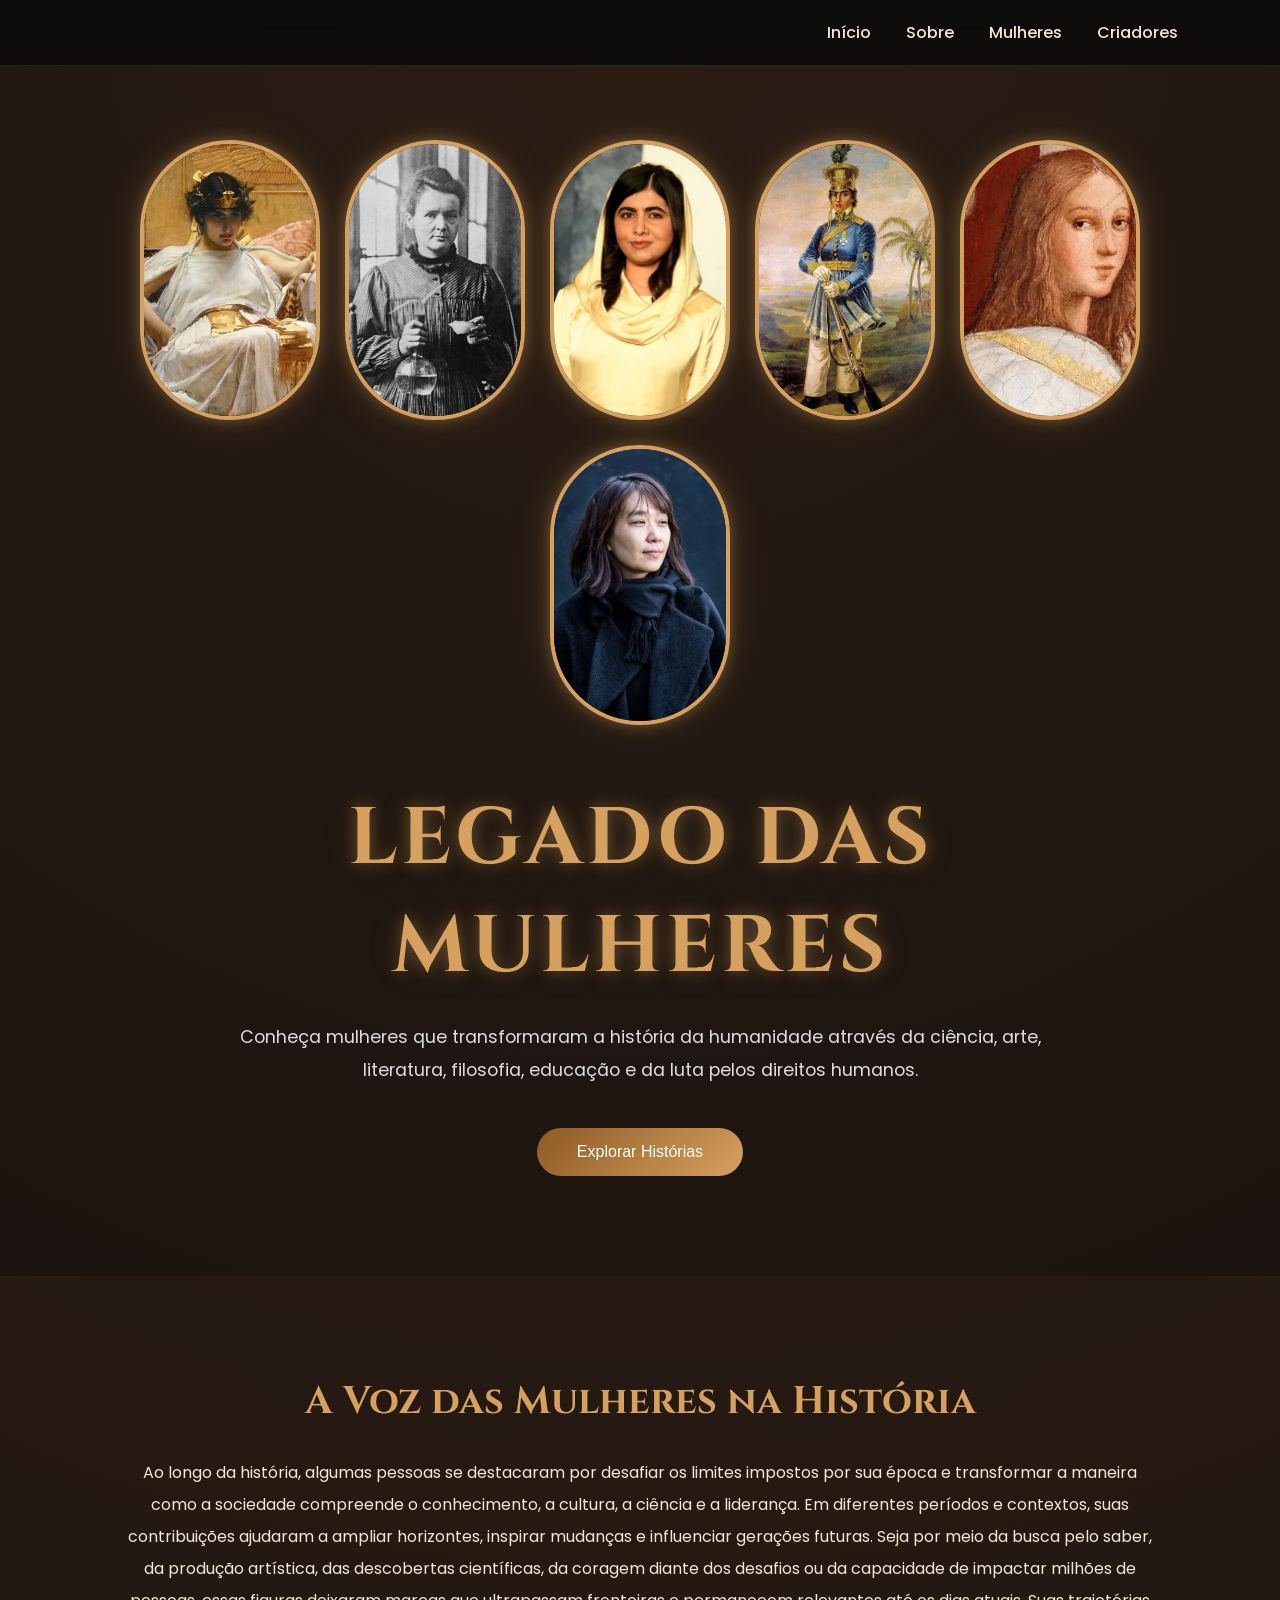
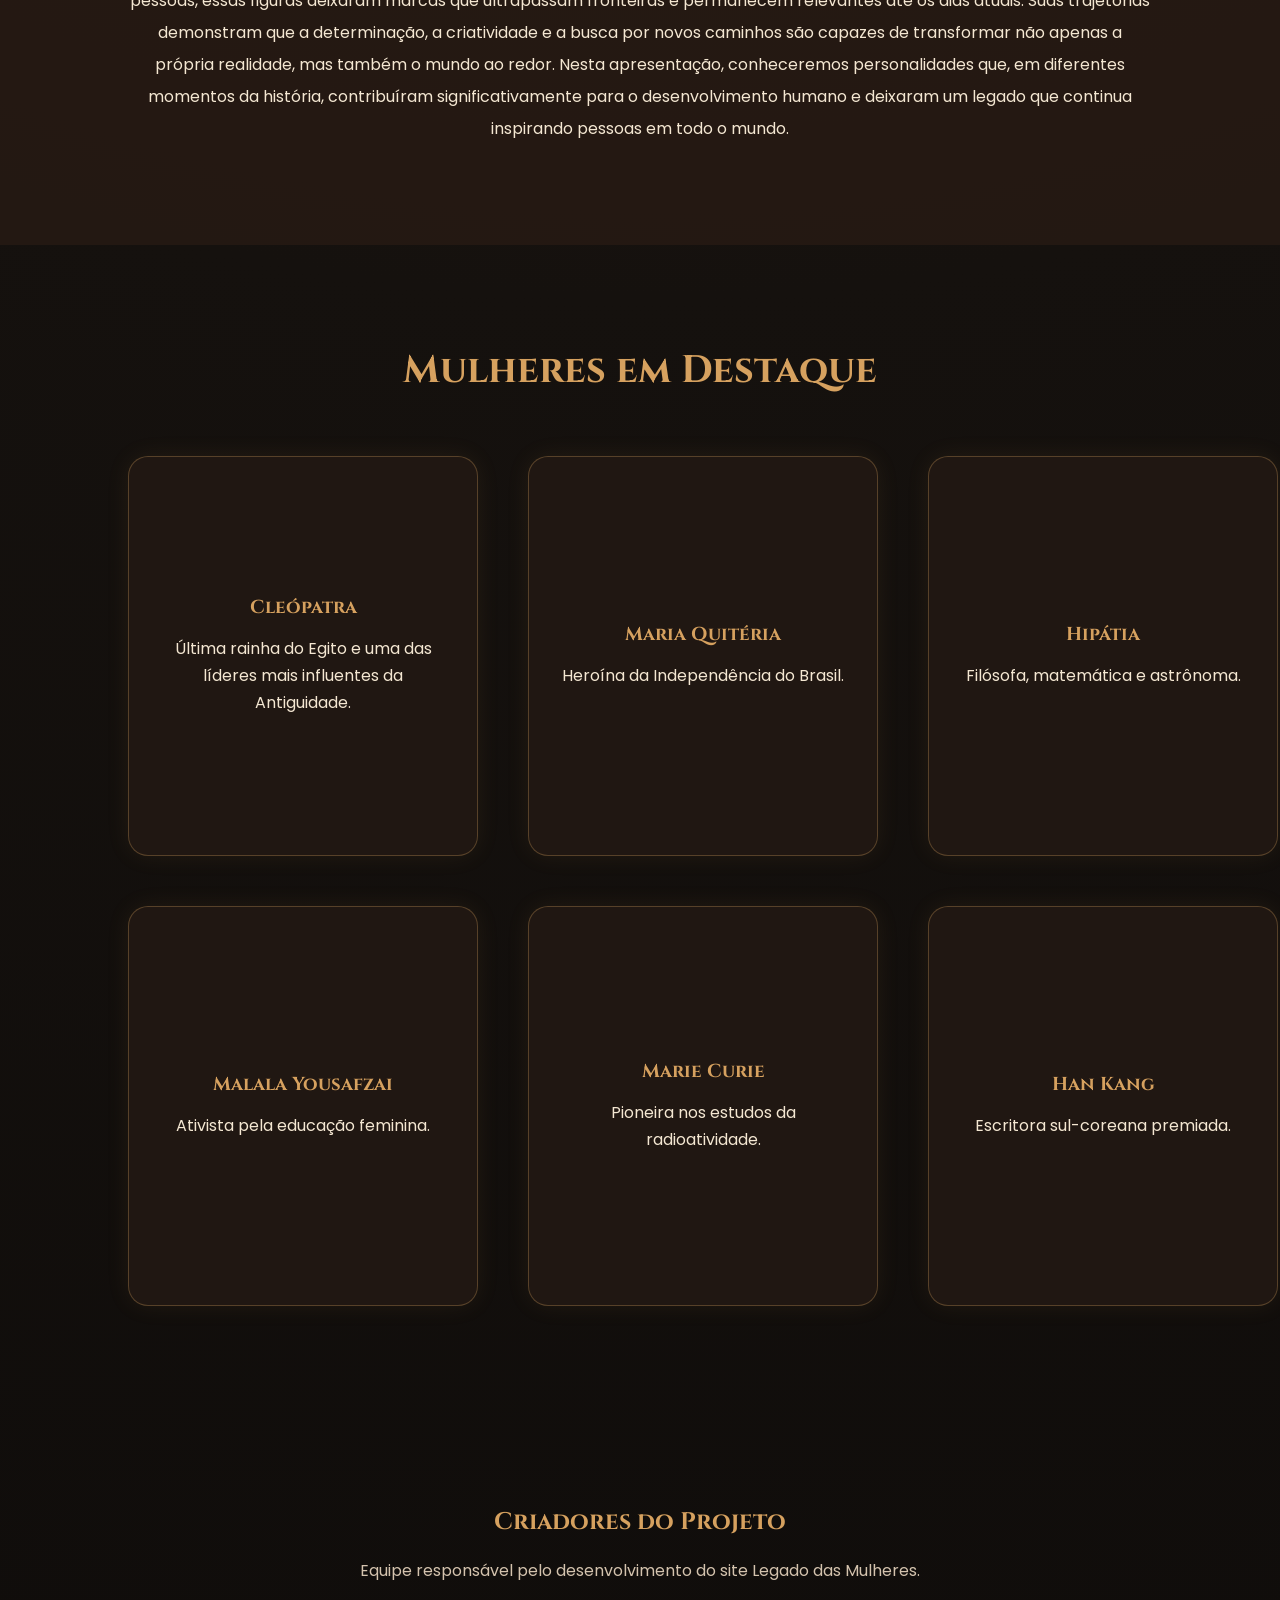
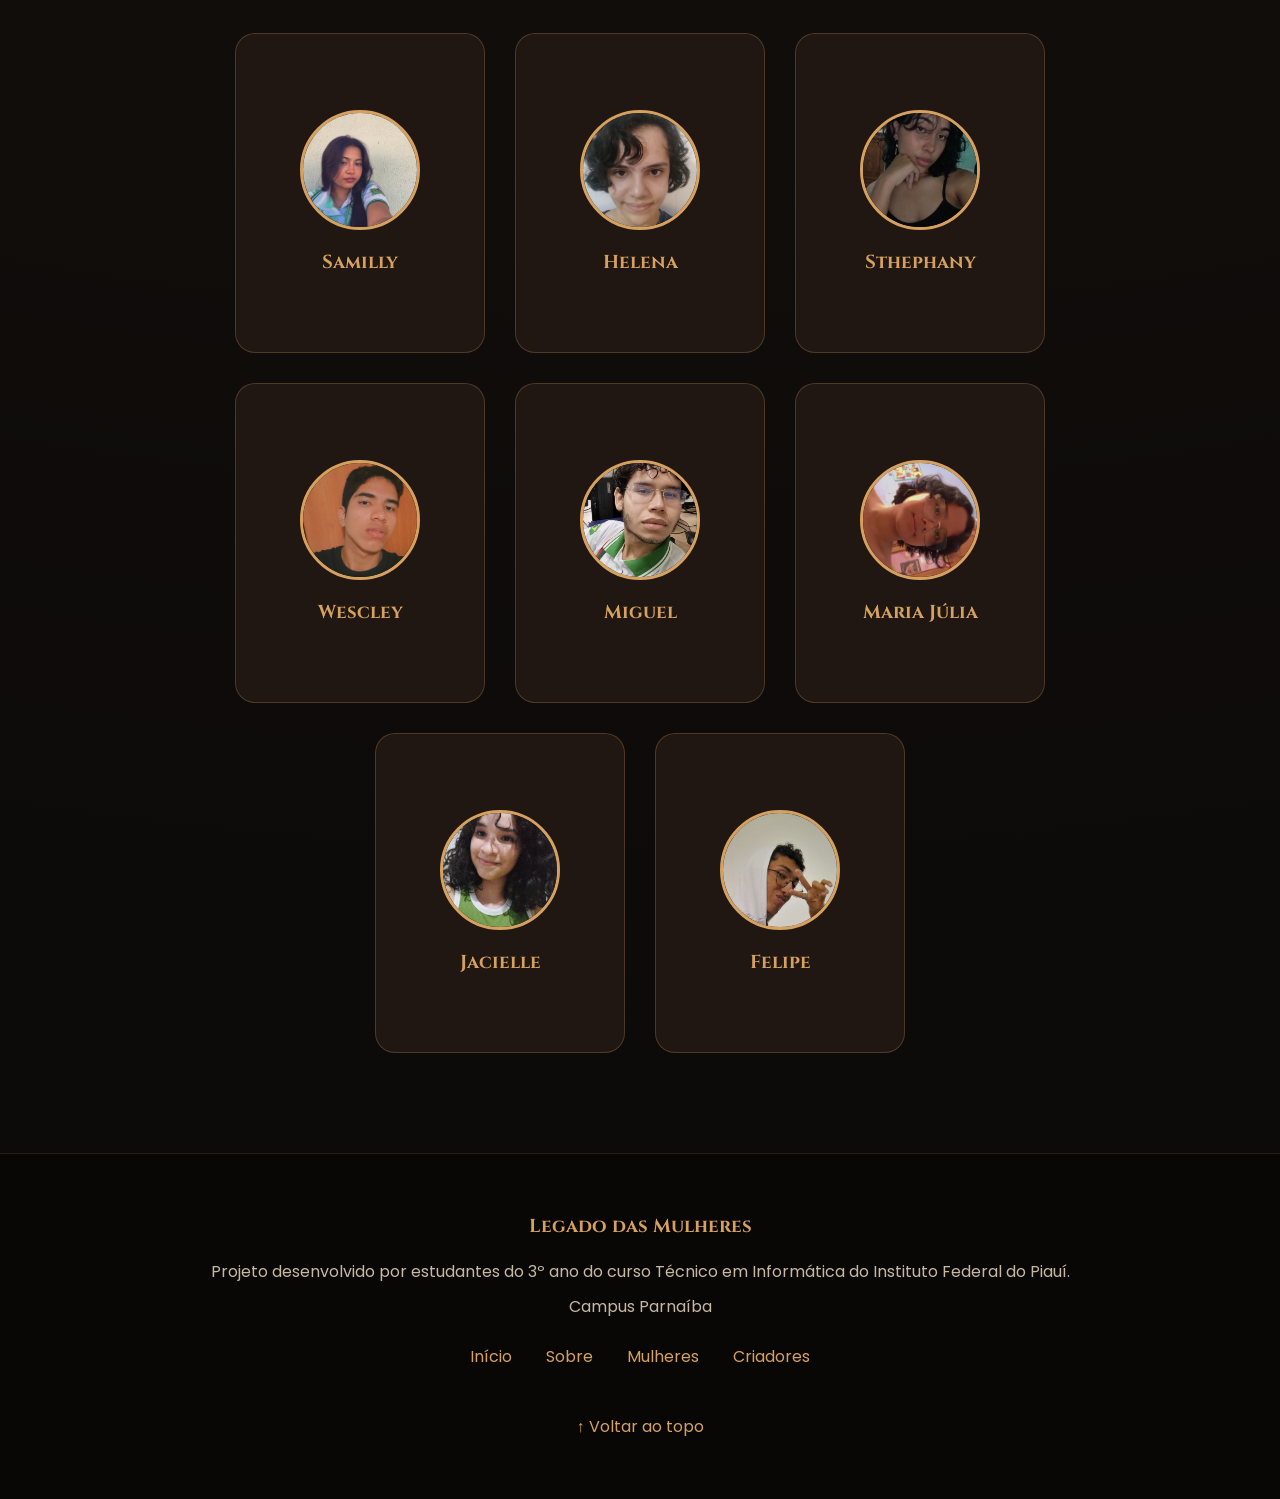
<file: index.html>
<!DOCTYPE html>
<html lang="pt-BR">
<head>
<meta charset="UTF-8">
<meta name="viewport" content="width=device-width, initial-scale=1.0">
<title>Legado das Mulheres</title>
    <link rel="stylesheet" href="mulheres.css">

<link href="https://fonts.googleapis.com/css2?family=Cinzel:wght@400;600;700&family=Poppins:wght@300;400;500;600&display=swap" rel="stylesheet">

</head>

<body>

<header>

<div class="logo"></div>

<nav>
<a href="#inicio">Início</a>
<a href="#sobre">Sobre</a>
<a href="#mulheres">Mulheres</a>
<a href="#criadores">Criadores</a>
</nav>

</header>

<section class="hero" id="inicio">

<div class="galeria-topo">

<div class="oval">
<img src="imagens/WhatsApp Image 2026-06-19 at 21.28.43 (1).jpeg" alt="Cleópatra">
</div>

<div class="oval">
<img src="imagens/WhatsApp Image 2026-06-19 at 21.28.43 (2).jpeg" alt="Marie Curie">
</div>

<div class="oval">
<img src="imagens/WhatsApp Image 2026-06-19 at 21.28.43.jpeg" alt="han Kang">  
</div>

<div class="oval">
<img src="imagens/WhatsApp Image 2026-06-19 at 21.28.44 (1).jpeg" alt="Anarcha Westcott">
</div>

<div class="oval">
<img src="imagens/WhatsApp Image 2026-06-19 at 21.28.44 (2).jpeg" alt="Hipátia">
</div>



<div class="oval">
<img src="imagens/WhatsApp Image 2026-06-19 at 21.28.44.jpeg" alt="Malala">
</div>

</div>

<h1>LEGADO DAS MULHERES</h1>

<p>
Conheça mulheres que transformaram a história da humanidade através da ciência,
arte, literatura, filosofia, educação e da luta pelos direitos humanos.
</p>

<button class="botao" onclick="rolarParaMulheres()">
Explorar Histórias
</button>

</section>

<section class="sobre" id="sobre">

<h2>A Voz das Mulheres na História</h2>

<p>Ao longo da história, algumas pessoas se destacaram por desafiar os limites impostos por sua época e transformar a maneira como a sociedade compreende o conhecimento, a cultura, a ciência e a liderança.
Em diferentes períodos e contextos, suas contribuições ajudaram a ampliar horizontes, inspirar mudanças e influenciar gerações futuras.
Seja por meio da busca pelo saber, da produção artística, das descobertas científicas, da coragem diante dos desafios ou da capacidade de impactar milhões de pessoas,
essas figuras deixaram marcas que ultrapassam fronteiras e permanecem relevantes até os dias atuais. Suas trajetórias demonstram que a determinação,
a criatividade e a busca por novos caminhos são capazes de transformar não apenas a própria realidade, mas também o mundo ao redor.
Nesta apresentação, conheceremos personalidades que, em diferentes momentos da história, contribuíram significativamente para o desenvolvimento humano e deixaram um legado que continua inspirando pessoas em todo o mundo.
</p>

</section>

<section class="personalidades" id="mulheres">

    <h2>Mulheres em Destaque</h2>

    <div class="cards">

       
        <div class="card">
            <div class="card-inner">
    
                <div class="card-front">
                    <h3>Cleópatra</h3>
                    <p>Última rainha do Egito e uma das líderes mais influentes da Antiguidade.</p>
                </div>
    
                <div class="card-back">
                    <h3>Cleópatra</h3>
    
                    <h4>Quem foi</h4>
                    <p>Governou o Egito de 51 a 30 a.C. Falava várias línguas e era conhecida por sua inteligência política e diplomacia.</p>
    
                    <h4>Destaques</h4>
                    <p>• Dominava vários idiomas.</p>
                    <p>• Grande estrategista política.</p>
                    <p>• Aliada de Júlio César e Marco Antônio.</p>
    
                    <h4>Legado</h4>
                    <p>Sua morte marcou o fim da era helenística e o início do domínio romano sobre o Egito. Tornou-se ícone cultural eternizado na arte, literatura e cinema.</p>
                </div>
    
            </div>
        </div>
    
        
        <div class="card">
            <div class="card-inner">
    
                <div class="card-front">
                    <h3>Maria Quitéria</h3>
                    <p>Heroína da Independência do Brasil.</p>
                </div>
    
                <div class="card-back">
                    <h3>Maria Quitéria</h3>
    
                    <h4>Nascimento</h4>
                    <p>27 de julho de 1792, na Fazenda do Licurizeiro, em Feira de Santana, Bahia. Filha de fazendeiros, cresceu aprendendo a cavalgar, caçar e usar armas — atividades incomuns para mulheres da época.</p>
    
                    <h4>Trajetória</h4>
                    <p>Em 1822, disfarçou-se de homem para se alistar no Batalhão dos Voluntários do Príncipe.
                        Mesmo após a descoberta de sua identidade, foi autorizada a permanecer devido ao excelente 
                        desempenho em combate. Participou de importantes batalhas na Bahia contra as forças portuguesas, 
                        destacando-se pela bravura e disciplina.</p>
                    
    
                    <h4>Conquistas</h4>
                    <p>Primeira mulher a integrar oficialmente uma unidade militar brasileira. 
                        Recebeu a Ordem Imperial do Cruzeiro de Dom Pedro I. Tornou-se patrona 
                        do Quadro Complementar de Oficiais do Exército Brasileiro e está no Livro 
                        dos Heróis e Heroínas da Pátria.</p>
                    
    
                    <h4>Legado</h4>
                    <p>Símbolo da coragem e da luta das mulheres por igualdade de oportunidades. 
                        Abriu caminho para a participação feminina nas Forças Armadas e inspira 
                        gerações como referência de patriotismo e determinação.</p>
                </div>
    
            </div>
        </div>
    
       
        <div class="card">
            <div class="card-inner">
    
                <div class="card-front">
                    <h3>Hipátia</h3>
                    <p>Filósofa, matemática e astrônoma.</p>
                </div>
    
                <div class="card-back">
                    <h3>Hipátia</h3>
    
                    <h4>Nascimento</h4>
                    <p>Cerca de 350–370 d.C., em Alexandria, Egito. 
                        Líder da Escola Neoplatônica, atraindo estudantes 
                        e pensadores de todo o Império Romano com sua imensa sabedoria.</p>
    
                    <h4>Contribuições</h4>
                    <p>Desenvolveu comentários sobre a aritmética de Diofanto e as cônicas de Apolônio. 
                        Contribuiu no design e calibração de instrumentos científicos como o astrolábio e o 
                        hidrômetro.</p>
                    
    
                    <h4>Legado</h4>
                    <p>Símbolo universal da busca pelo conhecimento, 
                        da razão e da liberdade de pensamento. Sua vida inspirou obras de arte, 
                        literatura e debates sobre o papel das mulheres na ciência.</p>
                </div>
    
            </div>
        </div>
    
       
        <div class="card">
            <div class="card-inner">
    
                <div class="card-front">
                    <h3>Malala Yousafzai</h3>
                    <p>Ativista pela educação feminina.</p>
                </div>
    
                <div class="card-back">
                    <h3>Malala</h3>
    
                    <h4>Nascimento</h4>
                    <p>12 de julho de 1997, em Mingora, Vale do Swat, Paquistão. Defensora do direito à educação, especialmente para meninas.</p>
    
                    <h4>Caminhada</h4>
                    <p>Em 2012, sobreviveu a um atentado do Talibã por defender a educação feminina. Em vez de se calar, 
                        tornou-se uma voz global ainda mais forte pela causa.</p>
                    
    
                    <h4>Conquistas</h4>
                    <p>Co-vencedora do Prêmio Nobel da Paz em 2014, tornando-se a pessoa mais jovem a receber um Nobel. Fundou a Malala Fund, dedicada a garantir educação para meninas em todo o mundo. Graduada em Filosofia, Política e Economia pela University of Oxford.

                    </p>
                    
    
                    <h4>Legado</h4>
                    <p> Símbolo global da defesa da educação e dos direitos das mulheres. Inspirou novas gerações a participarem de causas sociais e demonstrou como a educação é ferramenta de transformação.</p>
                </div>
    
            </div>
        </div>
    
       
        <div class="card">
            <div class="card-inner">
    
                <div class="card-front">
                    <h3>Marie Curie</h3>
                    <p>Pioneira nos estudos da radioatividade.</p>
                </div>
    
                <div class="card-back">
                    <h3>Marie Curie</h3>
    
                    <h4>Nascimento</h4>
                    <p>7 de novembro de 1867, em Varsóvia, Polônia. Faleceu em 4 de julho de 1934, na França. Formada pela Universidade de Paris (Sorbonne).</p>
    
                    <h4>Descobertas</h4>
                    <p>Descobriu os elementos químicos Polônio e Rádio. Desenvolveu pesquisas pioneiras sobre a radioatividade e 
                    criou métodos para o isolamento de elementos radioativos, abrindo caminho para a radioterapia no tratamento do câncer.</p>
                    
    
                    <h4>Conquistas</h4>
                    <p>Nobel de Física em 1903 e Nobel de Química em 1911. 
                        Foi a primeira mulher a ganhar um Nobel e a primeira pessoa a receber dois Prêmios Nobel em áreas científicas diferentes.</p>
                   
    
                    <h4>Legado</h4>
                    <p>Uma das maiores cientistas de todos os tempos. Durante a Primeira Guerra Mundial, 
                        criou unidades móveis de radiografia para atender soldados feridos. Tornou-se símbolo 
                        da dedicação à ciência e da igualdade de oportunidades para mulheres.</p>
                </div>
    
            </div>
        </div>
    
       
        <div class="card">
            <div class="card-inner">
    
                <div class="card-front">
                    <h3>Han Kang</h3>
                    <p>Escritora sul-coreana premiada.</p>
                </div>
    
                <div class="card-back">
                    <h3>Han Kang</h3>
    
                    <h4>Nascimento</h4>
                    <p>27 de novembro de 1970, em Gwangju, Coreia do Sul. Formada em Literatura Coreana pela Universidade Yonsei.</p>
    
                    <h4>Livros feitos</h4>
                    <p>Autora de A Vegetariana (2007), Atos Humanos (2014), O Livro Branco (2016), Lições de Grego (2011) e We Do Not Part (2021). Suas obras foram traduzidas para dezenas de idiomas.</p>
                    
    
                    <h4>Conquistas</h4>
                    <p>Vencedora do International Booker Prize em 2016 por A Vegetariana. Primeira escritora sul-coreana a receber o Prêmio Nobel de Literatura, em 2024. Reconhecida por sua escrita poética e profunda.</p>
                    
    
                    <h4>Legado</h4>
                    <p>Preservou a memória de acontecimentos históricos da Coreia do Sul por meio da literatura. 
                        Ampliou a visibilidade da literatura sul-coreana mundialmente e consolidou a literatura como 
                        ferramenta de reflexão e transformação social.</p>
                </div>
    
            </div>
        </div>
    
    </div>

</section>


<section class="criadores" id="criadores">

    <h2>Criadores do Projeto</h2>

    <p class="subtitulo">
        Equipe responsável pelo desenvolvimento do site Legado das Mulheres.
    </p>

    <div class="criadores-grid">

        <div class="criador-card">
            <div class="criador-inner">
                <div class="criador-front">
                    <img src="imagens/WhatsApp Image 2026-06-19 at 17.17.19.jpeg" alt="">
                    <h3>Samilly</h3>
                </div>
                <div class="criador-back">
                    <h3>Front-end</h3>
                    <p>Responsável pela estrutura HTML e estilização CSS.</p>
                </div>
            </div>
        </div>

        <div class="criador-card">
            <div class="criador-inner">
                <div class="criador-front">
                    <img src="imagens/WhatsApp Image 2026-06-19 at 17.30.55.jpeg" alt="">
                    <h3>Helena</h3>
                </div>
                <div class="criador-back">
                    <h3>Designer</h3>
                    <p>Responsável pela identidade visual do projeto.</p>
                </div>
            </div>
        </div>

        <div class="criador-card">
            <div class="criador-inner">
                <div class="criador-front">
                    <img src="imagens/WhatsApp Image 2026-06-19 at 19.38.23.jpeg" alt="">
                    <h3>Sthephany</h3>
                </div>
                <div class="criador-back">
                    <h3>Pesquisador</h3>
                    <p>Organização e pesquisa de conteúdo histórico.</p>
                </div>
            </div>
        </div>

        <div class="criador-card">
            <div class="criador-inner">
                <div class="criador-front">
                    <img src="imagens/WhatsApp Image 2026-06-19 at 21.30.27.jpeg" alt="">
                    <h3>Wescley</h3>
                </div>
                <div class="criador-back">
                    <h3>Back-end</h3>
                    <p>Auxílio na lógica e interações do site.</p>
                </div>
            </div>
        </div>

        <div class="criador-card">
            <div class="criador-inner">
                <div class="criador-front">
                    <img src="imagens/WhatsApp Image 2026-06-19 at 20.15.54.jpeg" alt="">
                    <h3>Miguel</h3>
                </div>
                <div class="criador-back">
                    <h3>Pesquisador</h3>
                    <p>Coleta de informações e revisão de conteúdo.</p>
                </div>
            </div>
        </div>

        <div class="criador-card">
            <div class="criador-inner">
                <div class="criador-front">
                    <img src="imagens/WhatsApp Image 2026-06-19 at 20.19.01.jpeg" alt="">
                    <h3>Maria Júlia</h3>
                </div>
                <div class="criador-back">
                    <h3>Designer</h3>
                    <p>Responsável pelo visual dos cards e layout.</p>
                </div>
            </div>
        </div>

        <div class="criador-card">
            <div class="criador-inner">
                <div class="criador-front">
                    <img src="imagens/WhatsApp Image 2026-06-19 at 19.41.55.jpeg" alt="">
                    <h3>Jacielle</h3>
                </div>
                <div class="criador-back">
                    <h3>Documentação</h3>
                    <p>Organização e documentação do projeto.</p>
                </div>
            </div>
        </div>

        <div class="criador-card">
            <div class="criador-inner">
                <div class="criador-front">
                    <img src="imagens/WhatsApp Image 2026-06-19 at 21.42.38.jpeg" alt="">
                    <h3>Felipe</h3>
                </div>
                <div class="criador-back">
                    <h3>Coordenação</h3>
                    <p>Organização geral da equipe e execução.</p>
                </div>
            </div>
        </div>

    </div>

</section>

<footer>
    <h3>Legado das Mulheres</h3>

    <p>
        Projeto desenvolvido por estudantes do 3º ano do curso Técnico em Informática
        do Instituto Federal do Piauí.
    </p>

    <p> Campus Parnaíba</p>

    <div class="footer-links">
        <a href="#inicio">Início</a>
        <a href="#sobre">Sobre</a>
        <a href="#mulheres">Mulheres</a>
        <a href="#criadores">Criadores</a>
        
    </div>

    <a href="#inicio" class="voltar-topo">↑ Voltar ao topo</a>

    
</footer>



<script>

function rolarParaMulheres(){
    document.getElementById("mulheres").scrollIntoView({
        behavior:"smooth"
    });
}

</script>

</body>
</html>
</file>
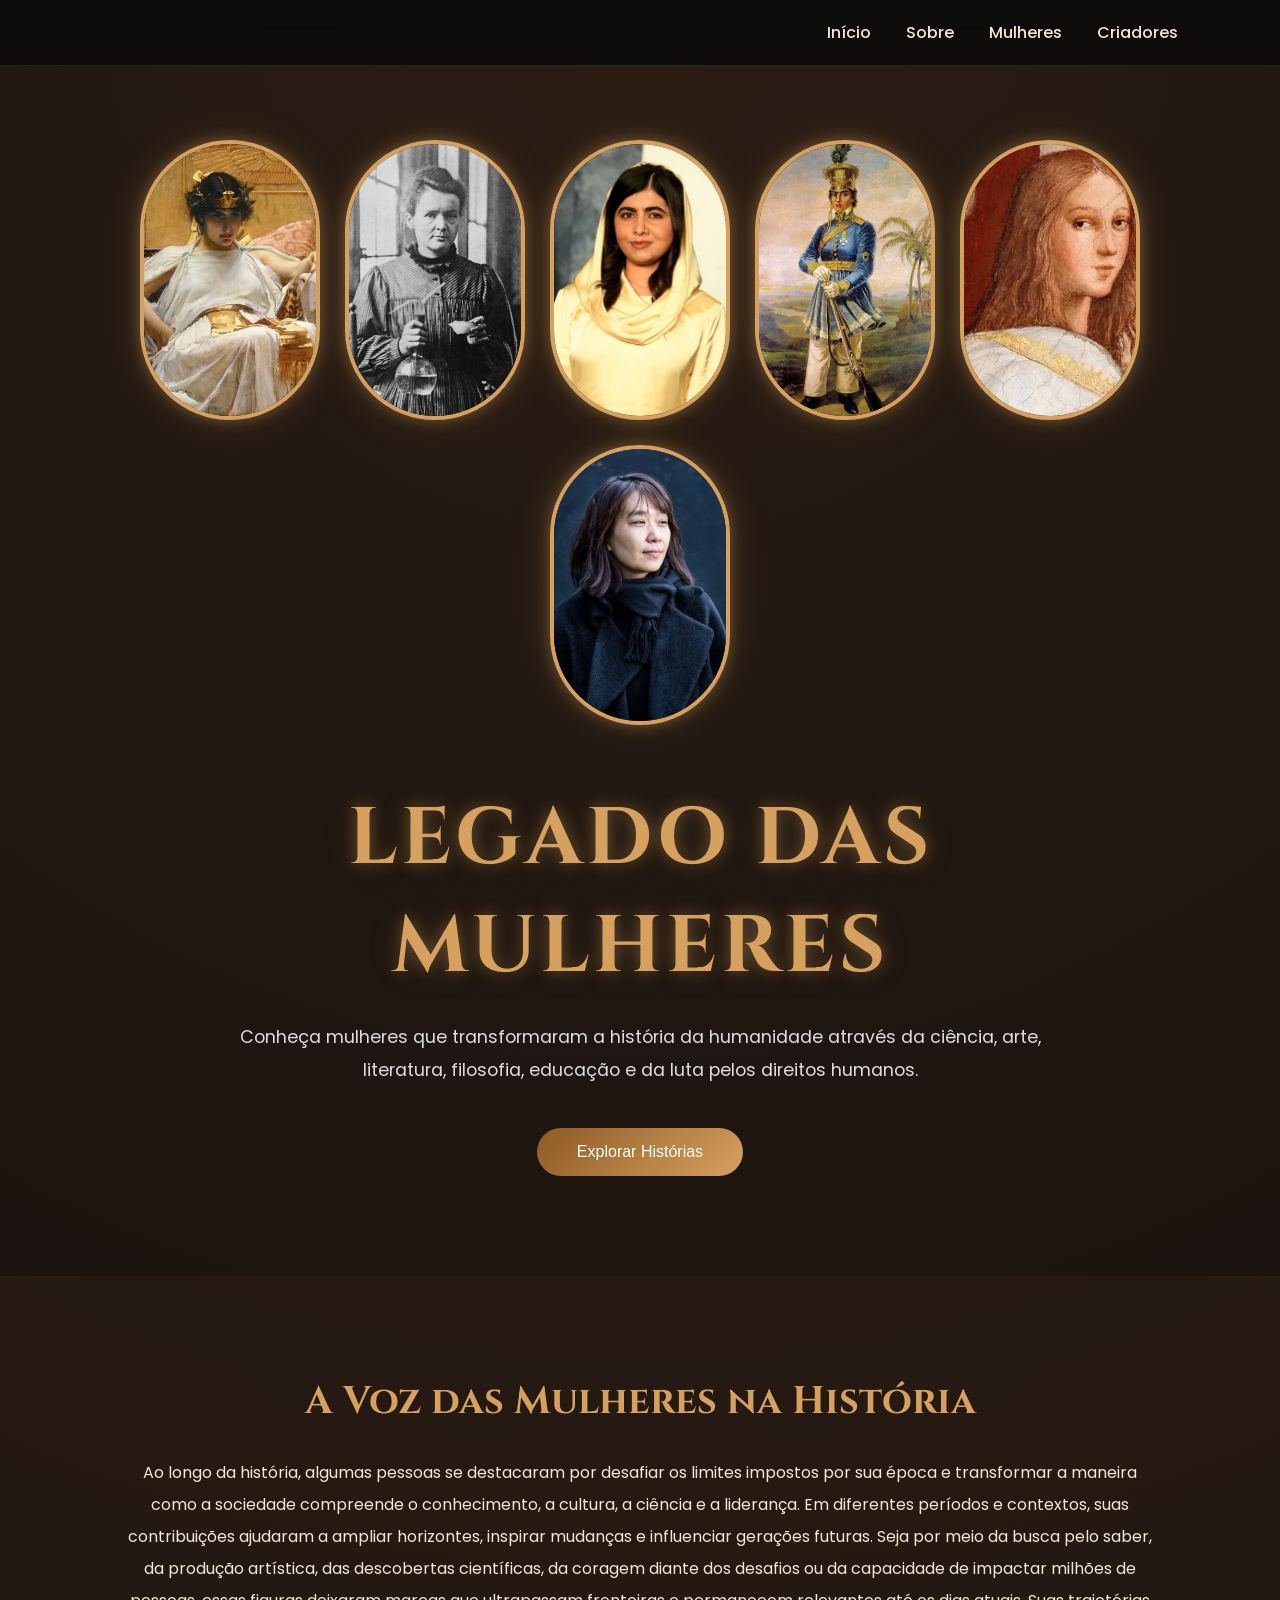
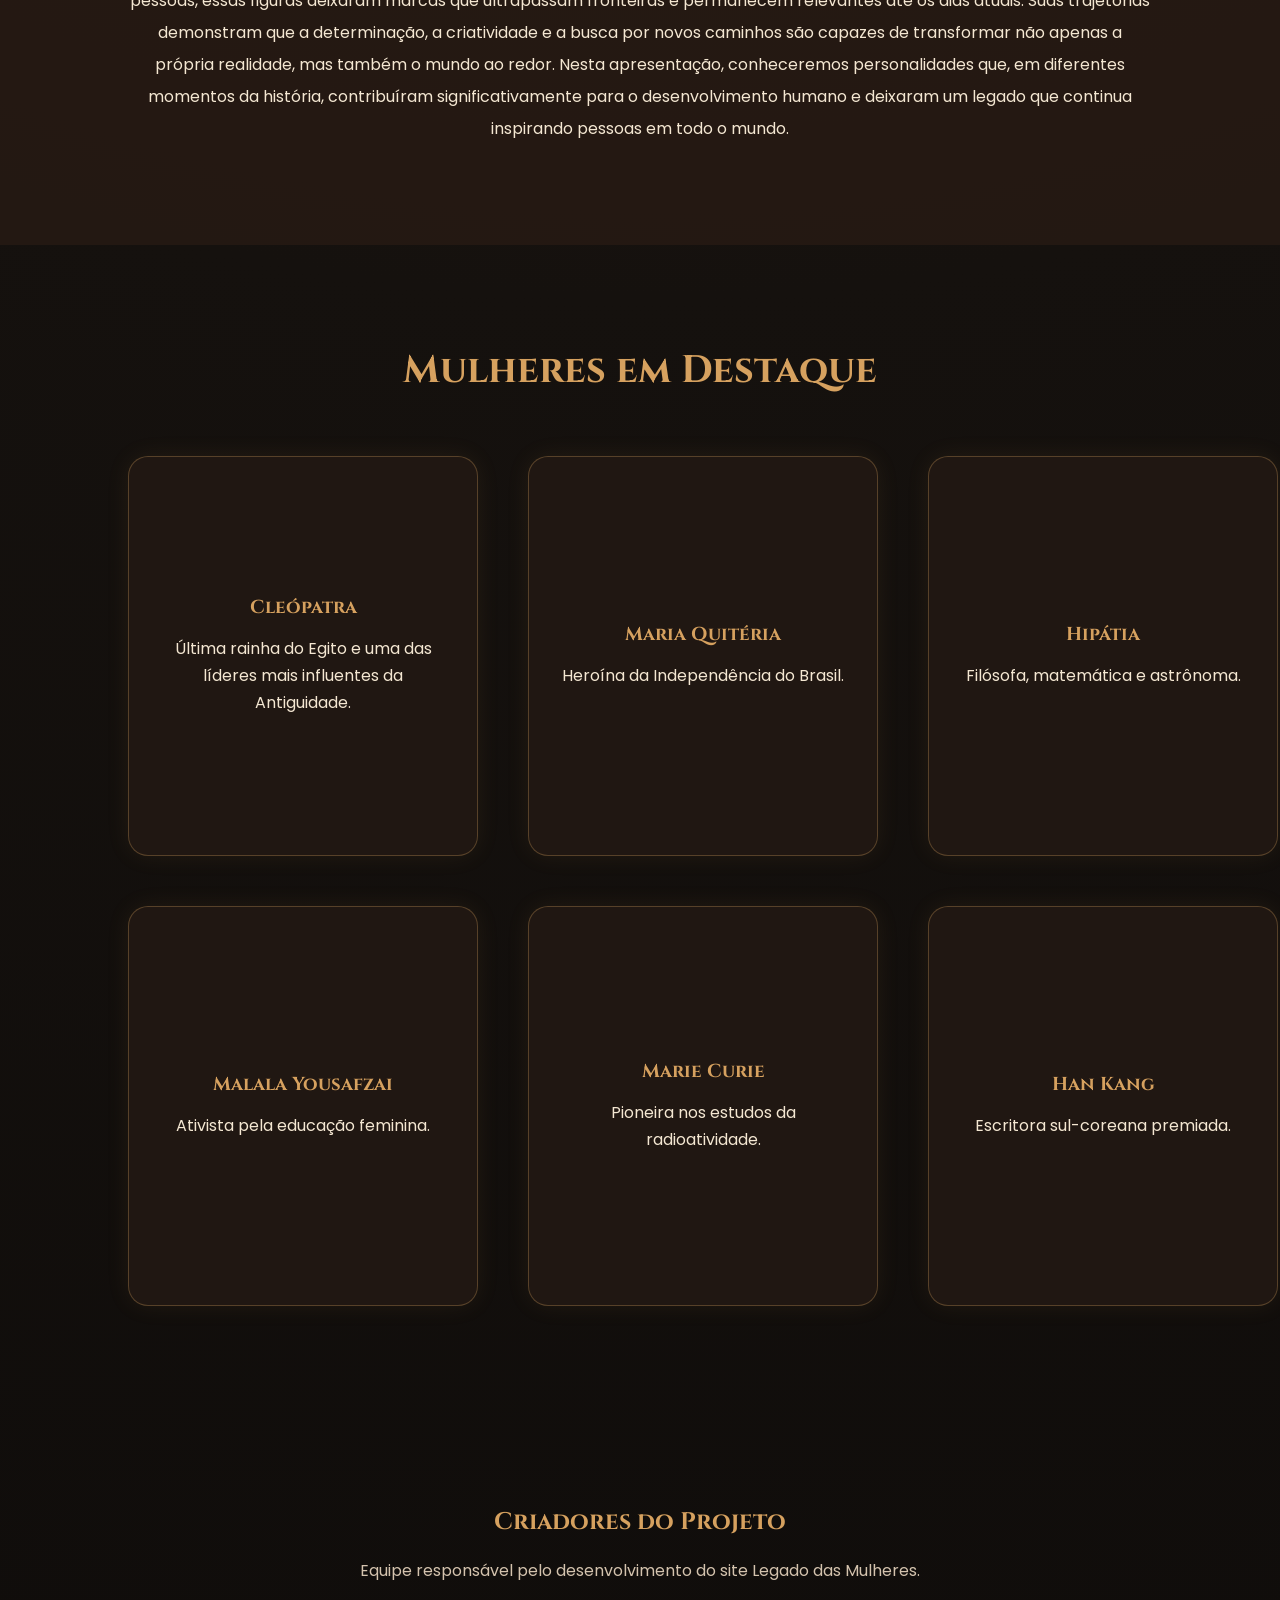
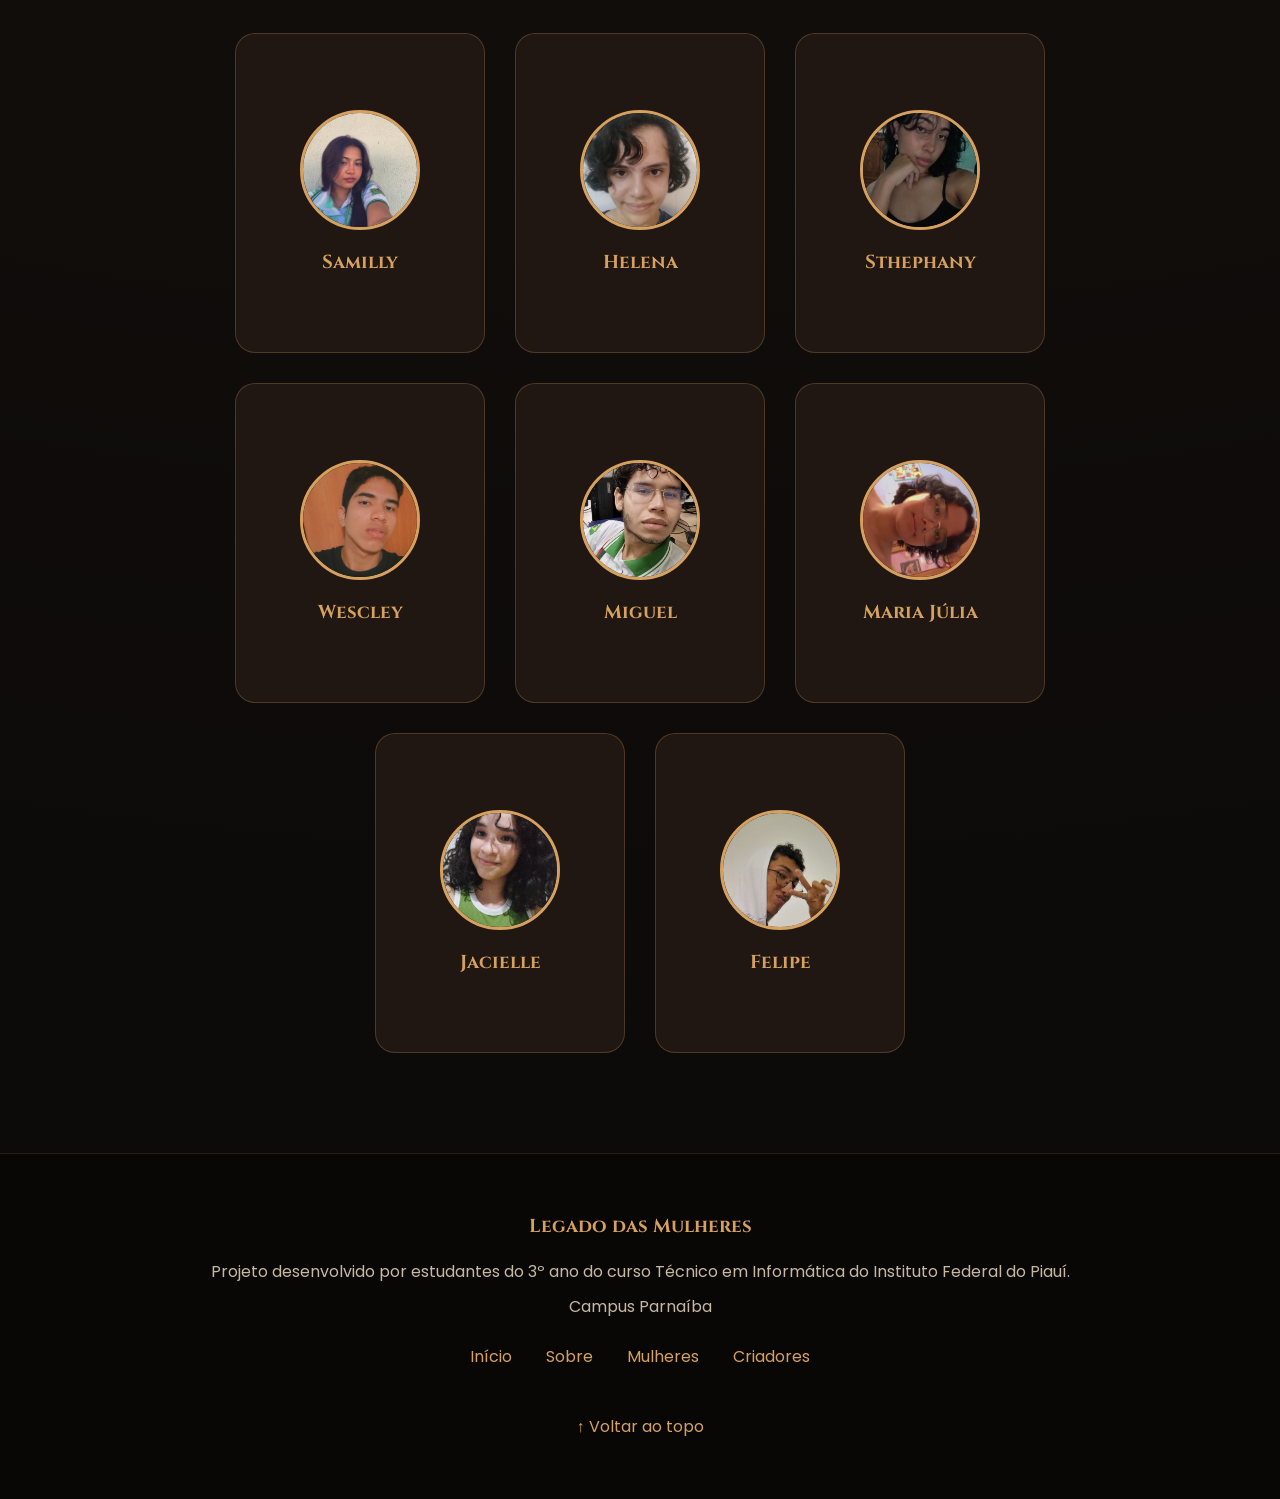
<file: mulheres.html>
<!DOCTYPE html>
<html lang="pt-BR">
<head>
<meta charset="UTF-8">
<meta name="viewport" content="width=device-width, initial-scale=1.0">
<title>Legado das Mulheres</title>
    <link rel="stylesheet" href="mulheres.css">

<link href="https://fonts.googleapis.com/css2?family=Cinzel:wght@400;600;700&family=Poppins:wght@300;400;500;600&display=swap" rel="stylesheet">

</head>

<body>

<header>

<div class="logo"></div>

<nav>
<a href="#inicio">Início</a>
<a href="#sobre">Sobre</a>
<a href="#mulheres">Mulheres</a>
<a href="#criadores">Criadores</a>
</nav>

</header>

<section class="hero" id="inicio">

<div class="galeria-topo">

<div class="oval">
<img src="imagens/WhatsApp Image 2026-06-19 at 21.28.43 (1).jpeg" alt="Cleópatra">
</div>

<div class="oval">
<img src="imagens/WhatsApp Image 2026-06-19 at 21.28.43 (2).jpeg" alt="Marie Curie">
</div>

<div class="oval">
<img src="imagens/WhatsApp Image 2026-06-19 at 21.28.43.jpeg" alt="han Kang">  
</div>

<div class="oval">
<img src="imagens/WhatsApp Image 2026-06-19 at 21.28.44 (1).jpeg" alt="Anarcha Westcott">
</div>

<div class="oval">
<img src="imagens/WhatsApp Image 2026-06-19 at 21.28.44 (2).jpeg" alt="Hipátia">
</div>



<div class="oval">
<img src="imagens/WhatsApp Image 2026-06-19 at 21.28.44.jpeg" alt="Malala">
</div>

</div>

<h1>LEGADO DAS MULHERES</h1>

<p>
Conheça mulheres que transformaram a história da humanidade através da ciência,
arte, literatura, filosofia, educação e da luta pelos direitos humanos.
</p>

<button class="botao" onclick="rolarParaMulheres()">
Explorar Histórias
</button>

</section>

<section class="sobre" id="sobre">

<h2>A Voz das Mulheres na História</h2>

<p>Ao longo da história, algumas pessoas se destacaram por desafiar os limites impostos por sua época e transformar a maneira como a sociedade compreende o conhecimento, a cultura, a ciência e a liderança.
Em diferentes períodos e contextos, suas contribuições ajudaram a ampliar horizontes, inspirar mudanças e influenciar gerações futuras.
Seja por meio da busca pelo saber, da produção artística, das descobertas científicas, da coragem diante dos desafios ou da capacidade de impactar milhões de pessoas,
essas figuras deixaram marcas que ultrapassam fronteiras e permanecem relevantes até os dias atuais. Suas trajetórias demonstram que a determinação,
a criatividade e a busca por novos caminhos são capazes de transformar não apenas a própria realidade, mas também o mundo ao redor.
Nesta apresentação, conheceremos personalidades que, em diferentes momentos da história, contribuíram significativamente para o desenvolvimento humano e deixaram um legado que continua inspirando pessoas em todo o mundo.
</p>

</section>

<section class="personalidades" id="mulheres">

    <h2>Mulheres em Destaque</h2>

    <div class="cards">

       
        <div class="card">
            <div class="card-inner">
    
                <div class="card-front">
                    <h3>Cleópatra</h3>
                    <p>Última rainha do Egito e uma das líderes mais influentes da Antiguidade.</p>
                </div>
    
                <div class="card-back">
                    <h3>Cleópatra</h3>
    
                    <h4>Quem foi</h4>
                    <p>Governou o Egito de 51 a 30 a.C. Falava várias línguas e era conhecida por sua inteligência política e diplomacia.</p>
    
                    <h4>Destaques</h4>
                    <p>• Dominava vários idiomas.</p>
                    <p>• Grande estrategista política.</p>
                    <p>• Aliada de Júlio César e Marco Antônio.</p>
    
                    <h4>Legado</h4>
                    <p>Sua morte marcou o fim da era helenística e o início do domínio romano sobre o Egito. Tornou-se ícone cultural eternizado na arte, literatura e cinema.</p>
                </div>
    
            </div>
        </div>
    
        
        <div class="card">
            <div class="card-inner">
    
                <div class="card-front">
                    <h3>Maria Quitéria</h3>
                    <p>Heroína da Independência do Brasil.</p>
                </div>
    
                <div class="card-back">
                    <h3>Maria Quitéria</h3>
    
                    <h4>Nascimento</h4>
                    <p>27 de julho de 1792, na Fazenda do Licurizeiro, em Feira de Santana, Bahia. Filha de fazendeiros, cresceu aprendendo a cavalgar, caçar e usar armas — atividades incomuns para mulheres da época.</p>
    
                    <h4>Trajetória</h4>
                    <p>Em 1822, disfarçou-se de homem para se alistar no Batalhão dos Voluntários do Príncipe.
                        Mesmo após a descoberta de sua identidade, foi autorizada a permanecer devido ao excelente 
                        desempenho em combate. Participou de importantes batalhas na Bahia contra as forças portuguesas, 
                        destacando-se pela bravura e disciplina.</p>
                    
    
                    <h4>Conquistas</h4>
                    <p>Primeira mulher a integrar oficialmente uma unidade militar brasileira. 
                        Recebeu a Ordem Imperial do Cruzeiro de Dom Pedro I. Tornou-se patrona 
                        do Quadro Complementar de Oficiais do Exército Brasileiro e está no Livro 
                        dos Heróis e Heroínas da Pátria.</p>
                    
    
                    <h4>Legado</h4>
                    <p>Símbolo da coragem e da luta das mulheres por igualdade de oportunidades. 
                        Abriu caminho para a participação feminina nas Forças Armadas e inspira 
                        gerações como referência de patriotismo e determinação.</p>
                </div>
    
            </div>
        </div>
    
       
        <div class="card">
            <div class="card-inner">
    
                <div class="card-front">
                    <h3>Hipátia</h3>
                    <p>Filósofa, matemática e astrônoma.</p>
                </div>
    
                <div class="card-back">
                    <h3>Hipátia</h3>
    
                    <h4>Nascimento</h4>
                    <p>Cerca de 350–370 d.C., em Alexandria, Egito. 
                        Líder da Escola Neoplatônica, atraindo estudantes 
                        e pensadores de todo o Império Romano com sua imensa sabedoria.</p>
    
                    <h4>Contribuições</h4>
                    <p>Desenvolveu comentários sobre a aritmética de Diofanto e as cônicas de Apolônio. 
                        Contribuiu no design e calibração de instrumentos científicos como o astrolábio e o 
                        hidrômetro.</p>
                    
    
                    <h4>Legado</h4>
                    <p>Símbolo universal da busca pelo conhecimento, 
                        da razão e da liberdade de pensamento. Sua vida inspirou obras de arte, 
                        literatura e debates sobre o papel das mulheres na ciência.</p>
                </div>
    
            </div>
        </div>
    
       
        <div class="card">
            <div class="card-inner">
    
                <div class="card-front">
                    <h3>Malala Yousafzai</h3>
                    <p>Ativista pela educação feminina.</p>
                </div>
    
                <div class="card-back">
                    <h3>Malala</h3>
    
                    <h4>Nascimento</h4>
                    <p>12 de julho de 1997, em Mingora, Vale do Swat, Paquistão. Defensora do direito à educação, especialmente para meninas.</p>
    
                    <h4>Caminhada</h4>
                    <p>Em 2012, sobreviveu a um atentado do Talibã por defender a educação feminina. Em vez de se calar, 
                        tornou-se uma voz global ainda mais forte pela causa.</p>
                    
    
                    <h4>Conquistas</h4>
                    <p>Co-vencedora do Prêmio Nobel da Paz em 2014, tornando-se a pessoa mais jovem a receber um Nobel. Fundou a Malala Fund, dedicada a garantir educação para meninas em todo o mundo. Graduada em Filosofia, Política e Economia pela University of Oxford.

                    </p>
                    
    
                    <h4>Legado</h4>
                    <p> Símbolo global da defesa da educação e dos direitos das mulheres. Inspirou novas gerações a participarem de causas sociais e demonstrou como a educação é ferramenta de transformação.</p>
                </div>
    
            </div>
        </div>
    
       
        <div class="card">
            <div class="card-inner">
    
                <div class="card-front">
                    <h3>Marie Curie</h3>
                    <p>Pioneira nos estudos da radioatividade.</p>
                </div>
    
                <div class="card-back">
                    <h3>Marie Curie</h3>
    
                    <h4>Nascimento</h4>
                    <p>7 de novembro de 1867, em Varsóvia, Polônia. Faleceu em 4 de julho de 1934, na França. Formada pela Universidade de Paris (Sorbonne).</p>
    
                    <h4>Descobertas</h4>
                    <p>Descobriu os elementos químicos Polônio e Rádio. Desenvolveu pesquisas pioneiras sobre a radioatividade e 
                    criou métodos para o isolamento de elementos radioativos, abrindo caminho para a radioterapia no tratamento do câncer.</p>
                    
    
                    <h4>Conquistas</h4>
                    <p>Nobel de Física em 1903 e Nobel de Química em 1911. 
                        Foi a primeira mulher a ganhar um Nobel e a primeira pessoa a receber dois Prêmios Nobel em áreas científicas diferentes.</p>
                   
    
                    <h4>Legado</h4>
                    <p>Uma das maiores cientistas de todos os tempos. Durante a Primeira Guerra Mundial, 
                        criou unidades móveis de radiografia para atender soldados feridos. Tornou-se símbolo 
                        da dedicação à ciência e da igualdade de oportunidades para mulheres.</p>
                </div>
    
            </div>
        </div>
    
       
        <div class="card">
            <div class="card-inner">
    
                <div class="card-front">
                    <h3>Han Kang</h3>
                    <p>Escritora sul-coreana premiada.</p>
                </div>
    
                <div class="card-back">
                    <h3>Han Kang</h3>
    
                    <h4>Nascimento</h4>
                    <p>27 de novembro de 1970, em Gwangju, Coreia do Sul. Formada em Literatura Coreana pela Universidade Yonsei.</p>
    
                    <h4>Livros feitos</h4>
                    <p>Autora de A Vegetariana (2007), Atos Humanos (2014), O Livro Branco (2016), Lições de Grego (2011) e We Do Not Part (2021). Suas obras foram traduzidas para dezenas de idiomas.</p>
                    
    
                    <h4>Conquistas</h4>
                    <p>Vencedora do International Booker Prize em 2016 por A Vegetariana. Primeira escritora sul-coreana a receber o Prêmio Nobel de Literatura, em 2024. Reconhecida por sua escrita poética e profunda.</p>
                    
    
                    <h4>Legado</h4>
                    <p>Preservou a memória de acontecimentos históricos da Coreia do Sul por meio da literatura. 
                        Ampliou a visibilidade da literatura sul-coreana mundialmente e consolidou a literatura como 
                        ferramenta de reflexão e transformação social.</p>
                </div>
    
            </div>
        </div>
    
    </div>

</section>


<section class="criadores" id="criadores">

    <h2>Criadores do Projeto</h2>

    <p class="subtitulo">
        Equipe responsável pelo desenvolvimento do site Legado das Mulheres.
    </p>

    <div class="criadores-grid">

        <div class="criador-card">
            <div class="criador-inner">
                <div class="criador-front">
                    <img src="imagens/WhatsApp Image 2026-06-19 at 17.17.19.jpeg" alt="">
                    <h3>Samilly</h3>
                </div>
                <div class="criador-back">
                    <h3>Front-end</h3>
                    <p>Responsável pela estrutura HTML e estilização CSS.</p>
                </div>
            </div>
        </div>

        <div class="criador-card">
            <div class="criador-inner">
                <div class="criador-front">
                    <img src="imagens/WhatsApp Image 2026-06-19 at 17.30.55.jpeg" alt="">
                    <h3>Helena</h3>
                </div>
                <div class="criador-back">
                    <h3>Designer</h3>
                    <p>Responsável pela identidade visual do projeto.</p>
                </div>
            </div>
        </div>

        <div class="criador-card">
            <div class="criador-inner">
                <div class="criador-front">
                    <img src="imagens/WhatsApp Image 2026-06-19 at 19.38.23.jpeg" alt="">
                    <h3>Sthephany</h3>
                </div>
                <div class="criador-back">
                    <h3>Pesquisador</h3>
                    <p>Organização e pesquisa de conteúdo histórico.</p>
                </div>
            </div>
        </div>

        <div class="criador-card">
            <div class="criador-inner">
                <div class="criador-front">
                    <img src="imagens/WhatsApp Image 2026-06-19 at 21.30.27.jpeg" alt="">
                    <h3>Wescley</h3>
                </div>
                <div class="criador-back">
                    <h3>Back-end</h3>
                    <p>Auxílio na lógica e interações do site.</p>
                </div>
            </div>
        </div>

        <div class="criador-card">
            <div class="criador-inner">
                <div class="criador-front">
                    <img src="imagens/WhatsApp Image 2026-06-19 at 20.15.54.jpeg" alt="">
                    <h3>Miguel</h3>
                </div>
                <div class="criador-back">
                    <h3>Pesquisador</h3>
                    <p>Coleta de informações e revisão de conteúdo.</p>
                </div>
            </div>
        </div>

        <div class="criador-card">
            <div class="criador-inner">
                <div class="criador-front">
                    <img src="imagens/WhatsApp Image 2026-06-19 at 20.19.01.jpeg" alt="">
                    <h3>Maria Júlia</h3>
                </div>
                <div class="criador-back">
                    <h3>Designer</h3>
                    <p>Responsável pelo visual dos cards e layout.</p>
                </div>
            </div>
        </div>

        <div class="criador-card">
            <div class="criador-inner">
                <div class="criador-front">
                    <img src="imagens/WhatsApp Image 2026-06-19 at 19.41.55.jpeg" alt="">
                    <h3>Jacielle</h3>
                </div>
                <div class="criador-back">
                    <h3>Documentação</h3>
                    <p>Organização e documentação do projeto.</p>
                </div>
            </div>
        </div>

        <div class="criador-card">
            <div class="criador-inner">
                <div class="criador-front">
                    <img src="imagens/WhatsApp Image 2026-06-19 at 21.42.38.jpeg" alt="">
                    <h3>Felipe</h3>
                </div>
                <div class="criador-back">
                    <h3>Coordenação</h3>
                    <p>Organização geral da equipe e execução.</p>
                </div>
            </div>
        </div>

    </div>

</section>

<footer>
    <h3>Legado das Mulheres</h3>

    <p>
        Projeto desenvolvido por estudantes do 3º ano do curso Técnico em Informática
        do Instituto Federal do Piauí.
    </p>

    <p> Campus Parnaíba</p>

    <div class="footer-links">
        <a href="#inicio">Início</a>
        <a href="#sobre">Sobre</a>
        <a href="#mulheres">Mulheres</a>
        <a href="#criadores">Criadores</a>
        
    </div>

    <a href="#inicio" class="voltar-topo">↑ Voltar ao topo</a>

    
</footer>



<script>

function rolarParaMulheres(){
    document.getElementById("mulheres").scrollIntoView({
        behavior:"smooth"
    });
}

</script>

</body>
</html>
</file>
<file: mulheres.css>
:root{
    --preto:#15110e;
    --marrom:#2b1d14;
    --cobre:#8d5a24;
    --dourado:#d6a15f;
    --creme:#f4e7d2;
    }
    
    *{
    margin:0;
    padding:0;
    box-sizing:border-box;
    }
    
    html{
    scroll-behavior:smooth;
    }
    
    body{
    background:
    radial-gradient(circle at top,
    #2b1d14 0%,
    #15110e 40%,
    #0b0908 100%);
    color:var(--creme);
    font-family:'Poppins',sans-serif;
    overflow-x:hidden;
    }
    
    h1,h2,h3{
    font-family:'Cinzel',serif;
    }
    
    
    
    header{
    position:fixed;
    top:0;
    left:0;
    width:100%;
    padding:20px 8%;
    display:flex;
    justify-content:space-between;
    align-items:center;
    background:rgba(10,10,10,.85);
    backdrop-filter:blur(15px);
    border-bottom:1px solid rgba(214,161,95,.15);
    z-index:1000;
    }
    
    .logo{
    color:var(--dourado);
    font-size:2rem;
    font-weight:700;
    }
    
    nav{
    display:flex;
    gap:35px;
    }
    
    nav a{
    color:var(--creme);
    text-decoration:none;
    font-weight:500;
    position:relative;
    }
    
    nav a::after{
    content:'';
    position:absolute;
    left:0;
    bottom:-5px;
    width:0;
    height:2px;
    background:var(--dourado);
    transition:.3s;
    }
    
    nav a:hover::after{
    width:100%;
    }
    
    nav a:hover{
    color:var(--dourado);
    }
    
    
    .hero{
    min-height:100vh;
    padding:140px 8% 100px;
    text-align:center;
    display:flex;
    flex-direction:column;
    justify-content:center;
    }
    
    .galeria-topo{
    display:flex;
    flex-wrap:wrap;
    justify-content:center;
    gap:25px;
    margin-bottom:60px;
    }
    
    .oval{
    width:180px;
    height:280px;
    border-radius:120px;
    overflow:hidden;
    border:4px solid var(--dourado);
    box-shadow:
    0 0 15px rgba(214,161,95,.4),
    0 0 40px rgba(214,161,95,.15);
    transition:.4s;
    }
    
    .oval:hover{
    transform:translateY(-12px) scale(1.05);
    }
    
    .oval img{
    width:100%;
    height:100%;
    object-fit:cover;
    }
    
    .hero h1{
    font-size:5rem;
    color:var(--dourado);
    letter-spacing:4px;
    margin-bottom:20px;
    text-shadow:
    0 0 15px rgba(214,161,95,.4),
    0 0 35px rgba(214,161,95,.15);
    }
    
    .hero p{
    max-width:850px;
    margin:auto;
    line-height:1.9;
    font-size:1.1rem;
    color:#ddd;
    }
    
    .botao{
    margin-top:40px;
    align-self:center;
    background:linear-gradient(135deg,var(--cobre),var(--dourado));
    color:#fff;
    border:none;
    padding:15px 40px;
    border-radius:40px;
    cursor:pointer;
    font-size:1rem;
    transition:.3s;
    }
    
    .botao:hover{
    transform:translateY(-3px);
    box-shadow:0 0 25px rgba(214,161,95,.4);
    }
    
   
    
    .sobre{
    padding:100px 10%;
    text-align:center;
    background:rgba(43,29,20,.65);
    }
    
    .sobre h2{
    color:var(--dourado);
    margin-bottom:30px;
    font-size:2.4rem;
    }
    
    .sobre p{
    max-width:1100px;
    margin:auto;
    line-height:2;
    }
    
    
    .personalidades{
    padding:100px 10%;
    text-align:center;
    }
    
    .personalidades h2{
    color:var(--dourado);
    margin-bottom:60px;
    font-size:2.4rem;
    }
    
 

.cards{
    display:grid;
    grid-template-columns:repeat(3, 1fr);
    gap:50px;
    justify-items:center;
    max-width:1400px;
    margin:0 auto;
}



.card{
    width:350px;
    height:400px;
    perspective:1200px;
}

.card-inner{
    width:100%;
    height:100%;
    position:relative;
    transform-style:preserve-3d;
    transition:transform .9s ease;
}

.card:hover .card-inner{
    transform:rotateY(180deg);
}

.card-front,
.card-back{
    position:absolute;
    inset:0;
    border-radius:20px;
    backface-visibility:hidden;
}

.card-front{
    background:#201712;
    border:1px solid rgba(214,161,95,.3);

    display:flex;
    flex-direction:column;
    justify-content:center;
    align-items:center;

    text-align:center;
    padding:30px;

    box-shadow:0 0 25px rgba(214,161,95,.08);
}

.card-front h3{
    color:var(--dourado);
    margin-bottom:15px;
}

.card-front p{
    line-height:1.7;
}

.card-back{
    background:var(--cobre);
    color:var(--creme);

    transform:rotateY(180deg);

    overflow-y:auto;

    padding:30px;

    display:block;

    text-align:left;
}

.card-back h3{
    color:var(--creme);
    text-align:center;
    margin-bottom:25px;
    font-size:1.8rem;
}

.card-back h4{
    color:var(--creme);

    margin-top:20px;
    margin-bottom:10px;

    border-bottom:1px solid rgba(255,255,255,.2);

    padding-bottom:5px;
}

.card-back p{
    line-height:1.8;
    margin-bottom:12px;
}

.card-back strong{
    color:#fff;
}

.card-back::-webkit-scrollbar{
    width:8px;
}

.card-back::-webkit-scrollbar-thumb{
    background:rgba(255,255,255,.3);
    border-radius:20px;
}



@media(max-width:1200px){

    .cards{
        grid-template-columns:repeat(2,1fr);
    }

    .card{
        width:340px;
        height:680px;
    }

}



@media(max-width:768px){

    .cards{
        grid-template-columns:1fr;
    }

    .card{
        width:320px;
        height:650px;
    }

}
    

    
    .criadores{
    padding:100px 10%;
    text-align:center;
    }
    
    .criadores h2{
    color:var(--dourado);
    margin-bottom:20px;
    }
    
    .subtitulo{
    margin-bottom:50px;
    color:#d4c3ae;
    }
    
    .criadores-grid{
    display:flex;
    flex-wrap:wrap;
    justify-content:center;
    gap:30px;
    }
    
    .criador-card{
    width:250px;
    height:320px;
    perspective:1000px;
    }
    
    .criador-inner{
    width:100%;
    height:100%;
    position:relative;
    transform-style:preserve-3d;
    transition:.8s;
    }
    
    .criador-card:hover .criador-inner{
    transform:rotateY(180deg);
    }
    
    .criador-front,
    .criador-back{
    position:absolute;
    inset:0;
    border-radius:20px;
    padding:20px;
    display:flex;
    flex-direction:column;
    justify-content:center;
    align-items:center;
    backface-visibility:hidden;
    }
    
    .criador-front{
    background:#201712;
    border:1px solid rgba(214,161,95,.25);
    }
    
    .criador-front img{
    width:120px;
    height:120px;
    border-radius:50%;
    object-fit:cover;
    margin-bottom:20px;
    border:3px solid var(--dourado);
    }
    
    .criador-front h3{
    color:var(--dourado);
    }
    
    .criador-back{
    background:linear-gradient(135deg,var(--cobre),#b67a39);
    transform:rotateY(180deg);
    }
    
   
    
    footer{
    background:#090705;
    text-align:center;
    padding:60px 20px;
    border-top:1px solid rgba(214,161,95,.15);
    }
    
    footer h3{
    color:var(--dourado);
    margin-bottom:20px;
    }
    
    footer p{
    color:#c7b8a4;
    margin-bottom:10px;
    }
    
    .footer-links{
    margin:25px 0;
    }
    
    .footer-links a{
    color:var(--dourado);
    text-decoration:none;
    margin:0 15px;
    }
    
    .voltar-topo{
    display:inline-block;
    margin-top:20px;
    color:var(--dourado);
    text-decoration:none;
    }
    
   
    
    @media(max-width:900px){
    
    
    .hero h1{
        font-size:3.5rem;
    }
    
    .cards{
        grid-template-columns:1fr;
    }
    
    
    }
    
    @media(max-width:600px){
    
    
    header{
        flex-direction:column;
        gap:15px;
    }
    
    nav{
        gap:15px;
        flex-wrap:wrap;
        justify-content:center;
    }
    
    .hero h1{
        font-size:2.5rem;
    }
    
    .oval{
        width:140px;
        height:220px;
    }
    
    .hero{
        padding-top:180px;
    }
    
    
    }
</file>
